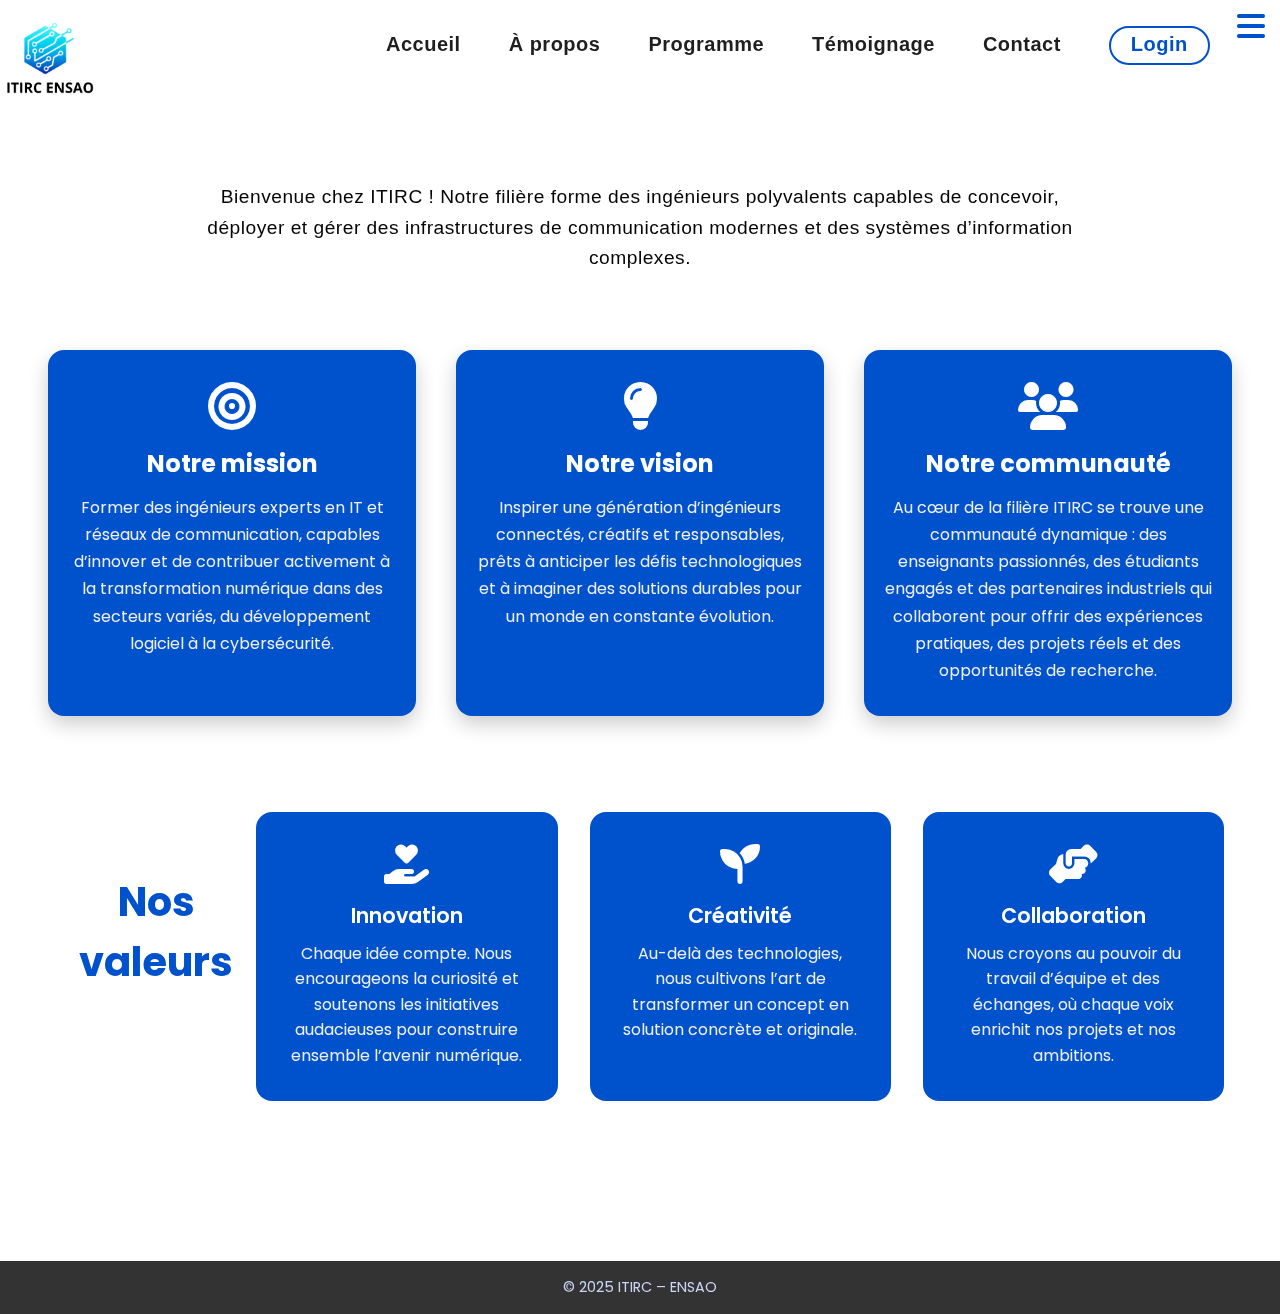
<file: frontend/apropos.html>
<!DOCTYPE html>
<html lang="fr">
<head>
  <meta charset="UTF-8" />
  <meta name="viewport" content="width=device-width, initial-scale=1.0" />
  <title>ITIRC</title>
  <link rel="stylesheet" href="style.css" />
  <link rel="stylesheet" href="https://cdnjs.cloudflare.com/ajax/libs/font-awesome/6.7.1/css/all.min.css" />
  <link rel="stylesheet" href="https://unpkg.com/aos@next/dist/aos.css" />
<body>
 
  <nav>
    <div class="nav-container">
      <div class="logo" data-aos="zoom-in" data-aos-duration="1000">
        <img src="Media/Logo-ITIRC.png" alt="Logo ITIRC" class="logo-img" />
      </div>
      <div class="links">
        <div class="link" data-aos="fade-up" data-aos-duration="1000" data-aos-delay="100"><a href="index.html">Accueil</a></div>
        <div class="link" data-aos="fade-up" data-aos-duration="1000" data-aos-delay="200"><a href="apropos.html">À propos</a></div>
        <div class="link" data-aos="fade-up" data-aos-duration="1000" data-aos-delay="300"><a href="programmes.html">Programme</a></div>
        <div class="link" data-aos="fade-up" data-aos-duration="1000" data-aos-delay="300"><a href="Témoignage.html">Témoignage</a></div>
        <div class="link " data-aos="fade-up" data-aos-duration="1000" data-aos-delay="300"><a href="contact.html">Contact</a></div>
        <div class="link contact-btn" data-aos="fade-up" data-aos-duration="1000" data-aos-delay="600"><a href="authentification.html">Login</a></div>
      </div>
      <i class="fa-solid fa-bars hamburg" onclick="hamburg()"></i>
    </div>
    <div class="dropdown">
      <div class="links">
        <a href="index.html">Accueil</a>
        <a href="apropos.html">À propos</a>
        <a href="programmes.html">Programme</a>
        <a href="Témoignage.html">Témoignage</a>
        <a href="authentification.html">Login</a>
        <a href="contact.html">Contact</a>
        <i class="fa-solid fa-xmark cancel" onclick="cancel()"></i>
      </div>
    </div>
  </nav>

  <!-- MAIN -->
  <main class="about-main">
    
    <section1 class="about-intro" data-aos="zoom-in-up" data-aos-duration="1000" data-aos-delay="100">
      <p>
      Bienvenue chez ITIRC ! Notre filière forme des ingénieurs polyvalents capables de concevoir, déployer et gérer des infrastructures de communication modernes et des systèmes d’information complexes. 
     </p>
    </section1>
    <section1 class="about-content">
      <div class="about-grid">
        <div class="about-card" data-aos="zoom-in-up" data-aos-duration="1000" data-aos-delay="100">
          <i class="fas fa-bullseye"></i>
          <h2>Notre mission</h2>
          <p>
            Former des ingénieurs experts en IT et réseaux de communication,
            capables d’innover et de contribuer activement à la transformation numérique
            dans des secteurs variés, du développement logiciel à la cybersécurité.
          </p>
        </div>
        <div class="about-card" data-aos="zoom-in-up" data-aos-duration="1000" data-aos-delay="100">
          <i class="fas fa-lightbulb"></i>
          <h2>Notre vision</h2>
          <p>
            Inspirer une génération d’ingénieurs connectés, créatifs et responsables,
            prêts à anticiper les défis technologiques et à imaginer des solutions durables
            pour un monde en constante évolution.
          </p>
        </div>
        <div class="about-card" data-aos="zoom-in-up" data-aos-duration="1000" data-aos-delay="100">
          <i class="fas fa-users"></i>
          <h2>Notre communauté</h2>
          <p>
            Au cœur de la filière ITIRC se trouve une communauté dynamique :
            des enseignants passionnés, des étudiants engagés et des partenaires
            industriels qui collaborent pour offrir des expériences pratiques,
            des projets réels et des opportunités de recherche.
          </p>
        </div>
      </div>
    </section1>

    <section1 class="about-values">
      <h2>Nos valeurs</h2>
      <div class="values-grid">
        <div class="value-card" data-aos="zoom-out-up" data-aos-duration="1000" data-aos-delay="100">
          <i class="fas fa-hand-holding-heart"></i>
          <h3>Innovation</h3>
          <p>
            Chaque idée compte. Nous encourageons la curiosité et soutenons
            les initiatives audacieuses pour construire ensemble l’avenir numérique.
          </p>
        </div>
        <div class="value-card" data-aos="zoom-out-up" data-aos-duration="1000" data-aos-delay="100">
          <i class="fas fa-seedling"></i>
          <h3>Créativité</h3>
          <p>
            Au-delà des technologies, nous cultivons l’art de transformer un concept
            en solution concrète et originale.
          </p>
        </div>
        <div class="value-card" data-aos="zoom-out-up" data-aos-duration="1000" data-aos-delay="100">
          <i class="fas fa-hands-helping"></i>
          <h3>Collaboration</h3>
          <p>
            Nous croyons au pouvoir du travail d’équipe et des échanges,
            où chaque voix enrichit nos projets et nos ambitions.
          </p>
        </div>
      </div>
    </section1>
  </main>
  <footer>
    <p>© 2025 ITIRC – ENSAO</p>
  </footer>

  <!-- SCRIPTS -->
  <script src="https://unpkg.com/aos@next/dist/aos.js"></script>
  <script>
    AOS.init({ offset: 0 });
  </script>
  <script>
    function hamburg() {
      document.querySelector(".dropdown").style.transform = "translateY(0px)";
    }
    function cancel() {
      document.querySelector(".dropdown").style.transform = "translateY(-500px)";
    }
  </script>
</body>
</html>
</file>
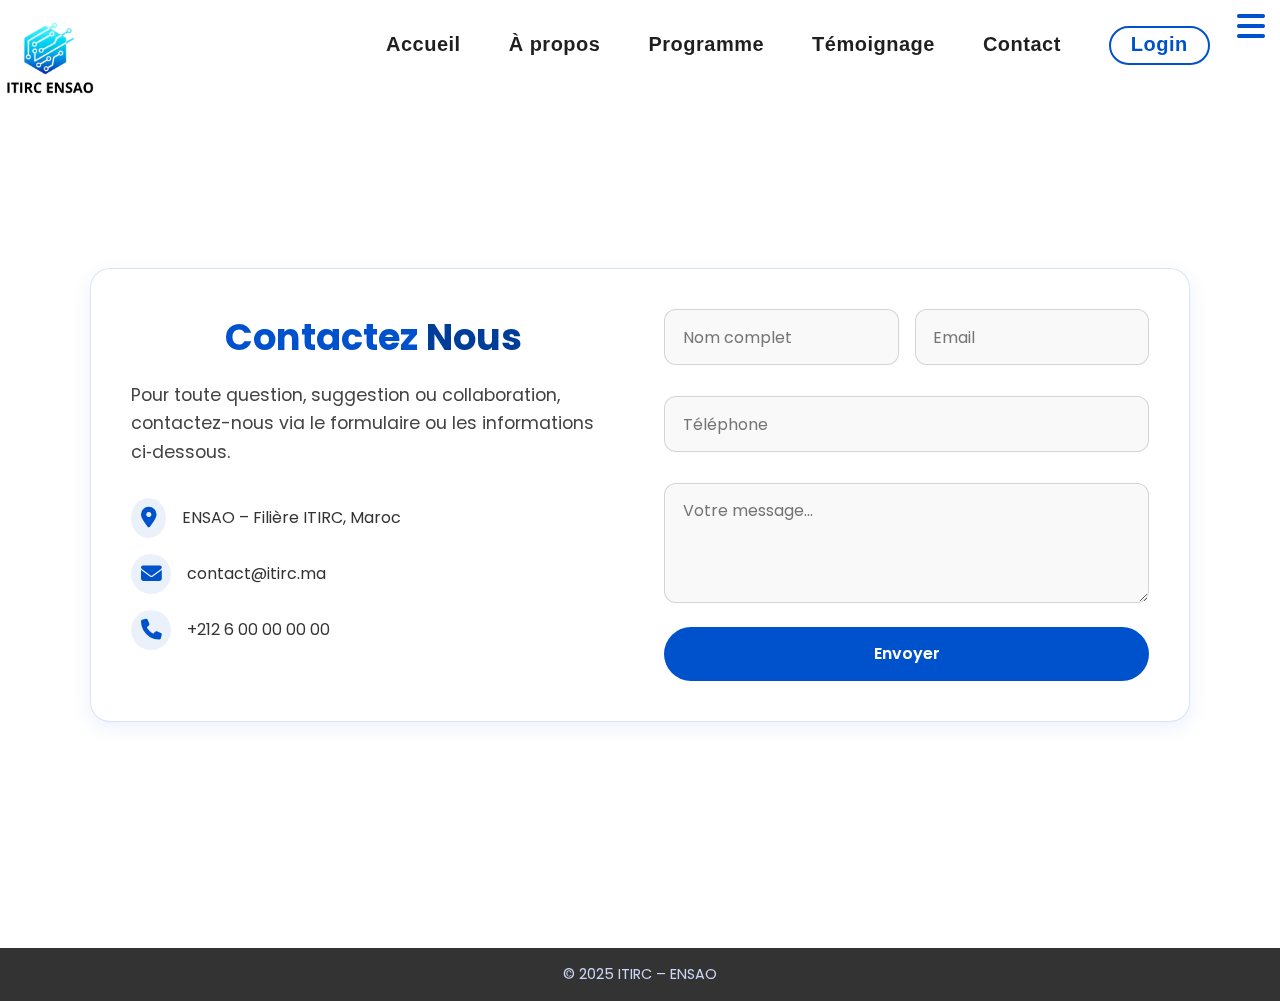
<file: frontend/contact.html>
<!DOCTYPE html>
<html lang="fr">
<head>
  <meta charset="UTF-8" />
  <meta name="viewport" content="width=device-width, initial-scale=1.0" />
  <title>ITIRC</title>
  <link rel="stylesheet" href="style.css" />
  <link rel="stylesheet" href="https://cdnjs.cloudflare.com/ajax/libs/font-awesome/6.7.1/css/all.min.css" />
  <link rel="stylesheet" href="https://unpkg.com/aos@next/dist/aos.css" />
  
</head>
<body>
  <nav>
    <div class="nav-container">
      <div class="logo" data-aos="zoom-in" data-aos-duration="1000">
        <img src="Media/Logo-ITIRC.png" alt="Logo ITIRC" class="logo-img" />
      </div>
      <div class="links">
        <div class="link" data-aos="fade-up" data-aos-duration="1000" data-aos-delay="100"><a href="index.html">Accueil</a></div>
        <div class="link" data-aos="fade-up" data-aos-duration="1000" data-aos-delay="200"><a href="apropos.html">À propos</a></div>
        <div class="link" data-aos="fade-up" data-aos-duration="1000" data-aos-delay="300"><a href="programmes.html">Programme</a></div>
        <div class="link" data-aos="fade-up" data-aos-duration="1000" data-aos-delay="300"><a href="Témoignage.html">Témoignage</a></div>
        <div class="link " data-aos="fade-up" data-aos-duration="1000" data-aos-delay="300"><a href="contact.html">Contact</a></div>
        <div class="link contact-btn" data-aos="fade-up" data-aos-duration="1000" data-aos-delay="600"><a href="authentification.html">Login</a></div>
      </div>
      <i class="fa-solid fa-bars hamburg" onclick="hamburg()"></i>
    </div>
    <div class="dropdown">
      <div class="links">
        <a href="index.html">Accueil</a>
        <a href="apropos.html">À propos</a>
        <a href="programmes.html">Programme</a>
        <a href="Témoignage.html">Témoignage</a>
        <a href="authentification.html">Login</a>
        <a href="contact.html">Contact</a>
        <i class="fa-solid fa-xmark cancel" onclick="cancel()"></i>
      </div>
    </div>
  </nav>
  <section class="contact-section">
    <div class="contact-container" data-aos="fade-up" data-aos-duration="1000" data-aos-delay="900">
  
      <!-- Colonne gauche : informations -->
      <div class="contact-info-block">
        <h2>Contactez<span> Nous</span></h2>
        <p class="description">
          Pour toute question, suggestion ou collaboration, contactez-nous via le formulaire ou les informations ci‑dessous.
        </p>
        <div class="info-items">
          <div class="info-item">
            <i class="fa-solid fa-location-dot"></i>
            <span>ENSAO – Filière ITIRC, Maroc</span>
          </div>
          <div class="info-item">
            <i class="fa-solid fa-envelope"></i>
            <span>contact@itirc.ma</span>
          </div>
          <div class="info-item">
            <i class="fa-solid fa-phone"></i>
            <span>+212 6 00 00 00 00</span>
          </div>
        </div>
      </div>
  
      <!-- Colonne droite : formulaire -->
      <div class="contact-form-block">
        <form id="contact-form">
          <div class="form-row">
            <input type="text" name="name" placeholder="Nom complet" required />
            <input type="email" name="email" placeholder="Email" required />
          </div>
          <input type="tel" name="phone" placeholder="Téléphone" />
          <textarea name="message" placeholder="Votre message..." required></textarea>
  
          <!-- Hidden options -->
          <input type="hidden" name="_captcha" value="false" />
          <input type="hidden" name="_next" value="" />
  
          <button type="submit">Envoyer</button>
        </form>
      </div>
  
    </div>
  </section>
  
  <footer>
    <p>© 2025 ITIRC – ENSAO</p>
  </footer>
  
<script src="https://unpkg.com/aos@next/dist/aos.js"></script>
<script>
AOS.init({ offset: 0 });
</script>
<script>
function hamburg() {
const navbar = document.querySelector(".dropdown");
navbar.style.transform = "translateY(0px)";
}

function cancel() {
const navbar = document.querySelector(".dropdown");
navbar.style.transform = "translateY(-500px)";
}
</script>
<script>
  document.getElementById("contact-form").addEventListener("submit", async function(e) {
    e.preventDefault();

    const formData = {
      name: this.name.value,
      email: this.email.value,
      phone: this.phone.value,
      message: this.message.value
    };

    try {
      const response = await fetch("http://localhost:5000/send", {
        method: "POST",
        headers: { "Content-Type": "application/json" },
        body: JSON.stringify(formData)
      });

      const result = await response.json();
      if (result.success) {
        alert("✅ Message envoyé avec succès !");
        this.reset();
      } else {
        alert("❌ Erreur lors de l’envoi.");
      }
    } catch (err) {
      alert("⚠️ Erreur serveur : " + err.message);
    }
  });
</script>

</body>
</html>
</file>
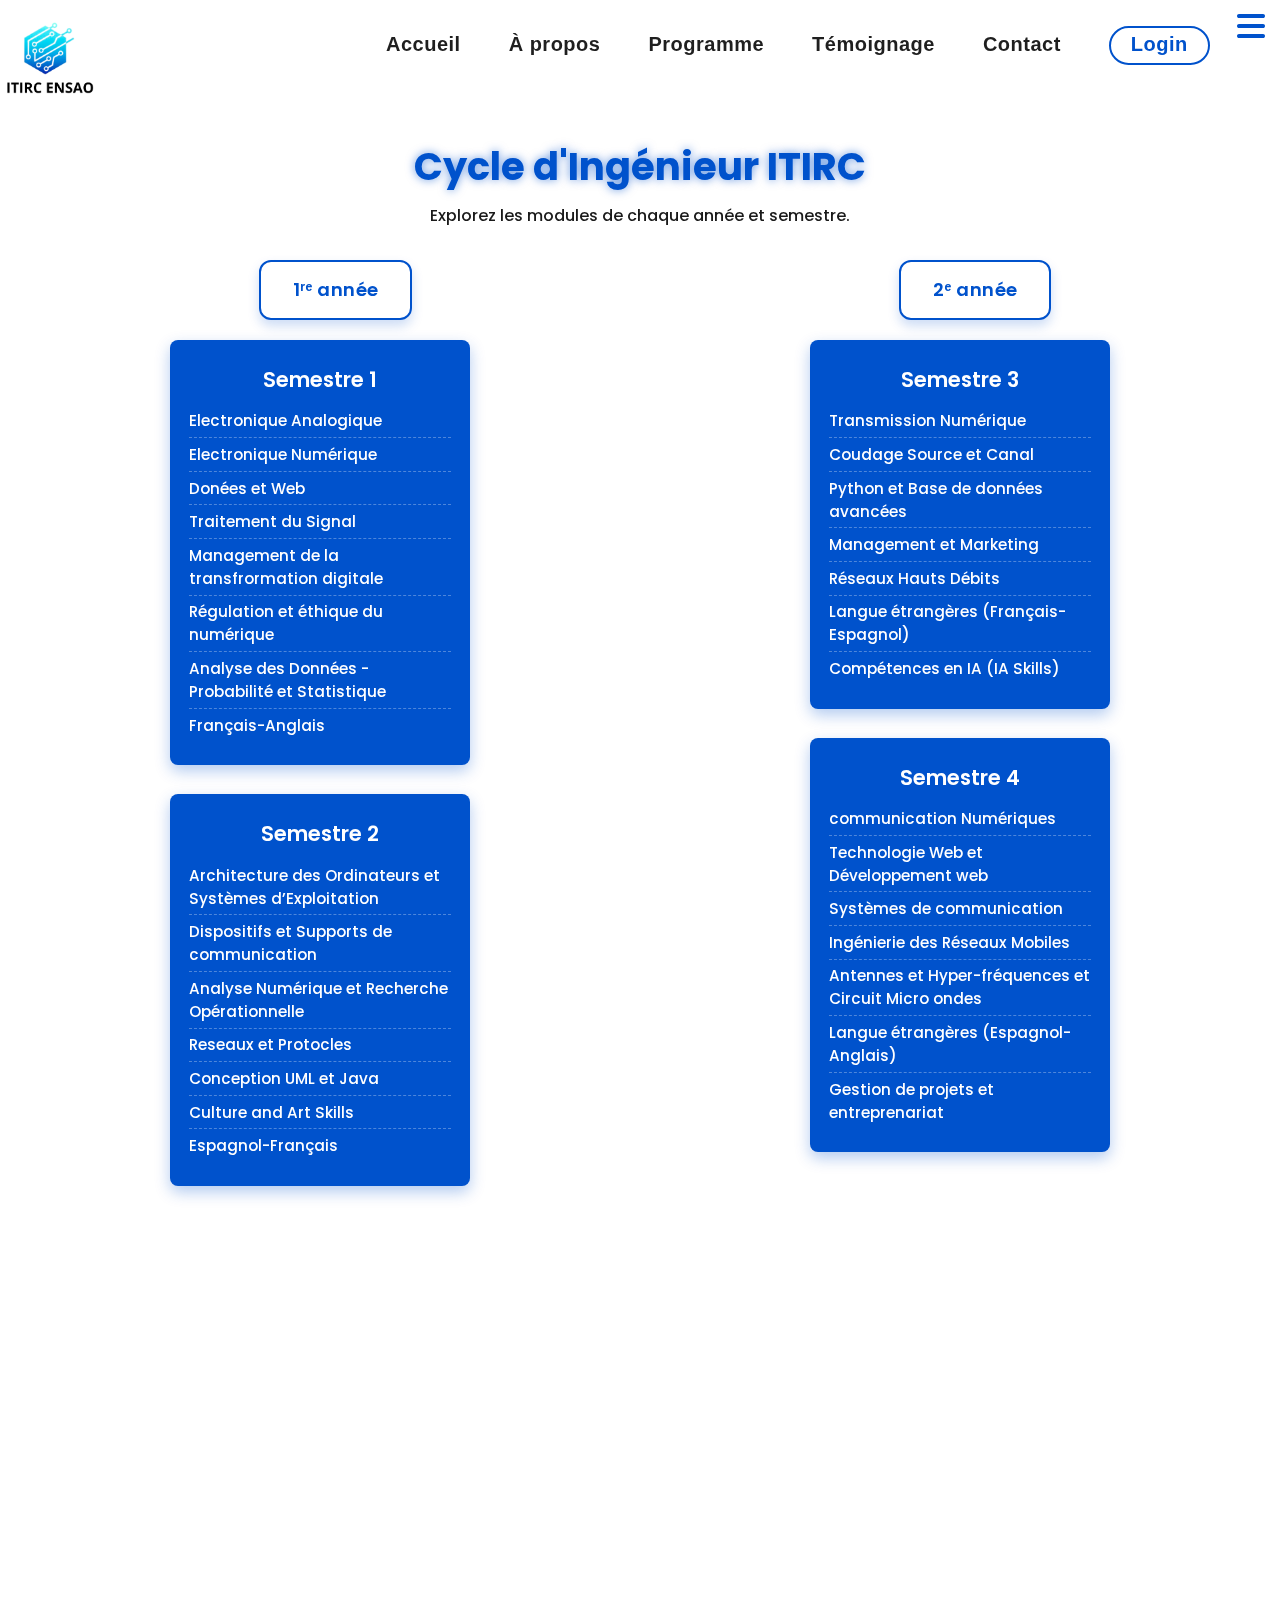
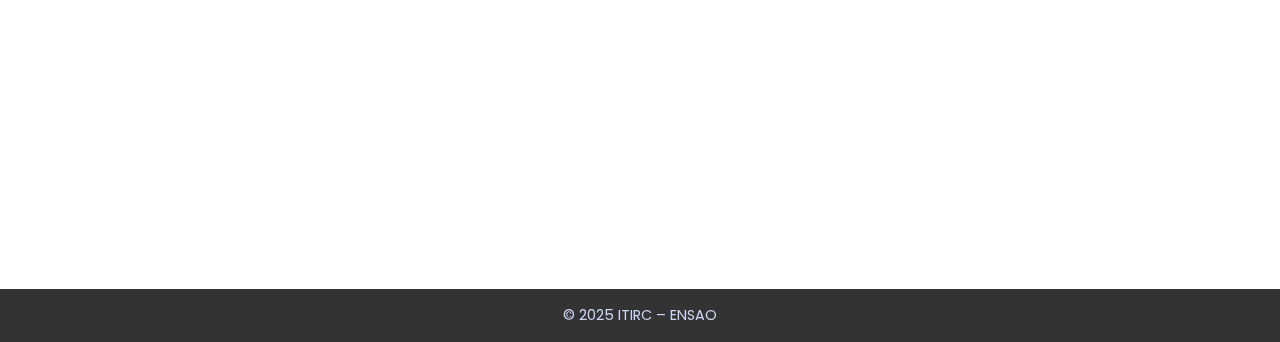
<file: frontend/programmes.html>
<!DOCTYPE html>
<html lang="fr">
<head>
  <meta charset="UTF-8" />
  <meta name="viewport" content="width=device-width, initial-scale=1.0" />
  <title>ITIRC</title>
  <link rel="stylesheet" href="style.css" />
  <link rel="stylesheet" href="https://cdnjs.cloudflare.com/ajax/libs/font-awesome/6.7.1/css/all.min.css" />
  <link rel="stylesheet" href="https://unpkg.com/aos@next/dist/aos.css" />
</head>
<body>
  <nav>
    <div class="nav-container">
      <div class="logo" data-aos="zoom-in" data-aos-duration="1000">
        <img src="Media/Logo-ITIRC.png" alt="Logo ITIRC" class="logo-img" />
      </div>
      <div class="links">
        <div class="link" data-aos="fade-up" data-aos-duration="1000" data-aos-delay="100"><a href="index.html">Accueil</a></div>
        <div class="link" data-aos="fade-up" data-aos-duration="1000" data-aos-delay="200"><a href="apropos.html">À propos</a></div>
        <div class="link" data-aos="fade-up" data-aos-duration="1000" data-aos-delay="300"><a href="programmes.html">Programme</a></div>
        <div class="link" data-aos="fade-up" data-aos-duration="1000" data-aos-delay="300"><a href="Témoignage.html">Témoignage</a></div>
        <div class="link " data-aos="fade-up" data-aos-duration="1000" data-aos-delay="300"><a href="contact.html">Contact</a></div>
        <div class="link contact-btn" data-aos="fade-up" data-aos-duration="1000" data-aos-delay="600"><a href="authentification.html">Login</a></div>
      </div>
      <i class="fa-solid fa-bars hamburg" onclick="hamburg()"></i>
    </div>
    <div class="dropdown">
      <div class="links">
        <a href="index.html">Accueil</a>
        <a href="apropos.html">À propos</a>
        <a href="programmes.html">Programme</a>
        <a href="Témoignage.html">Témoignage</a>
        <a href="authentification.html">Login</a>
        <a href="contact.html">Contact</a>
        <i class="fa-solid fa-xmark cancel" onclick="cancel()"></i>
      </div>
    </div>
  </nav>

<main>
  <h1>Cycle d'Ingénieur ITIRC</h1>
  <p class="intro">
    Explorez les modules de chaque année et semestre.
  </p>

  <div class="year-container">
    <!-- Ligne du bas : 1ʳᵉ et 2ᵉ année côte à côte -->
    <div class="year-row bottom" >
      <div class="year-block">
        <div class="year-badge badge1" data-aos="fade-zoom-in">1ʳᵉ année</div>
        <div class="double-card">
          <div class="card" data-aos="zoom-out-up">
            <h2>Semestre 1</h2>
            <ul>
              <li>Electronique Analogique</li>
              <li>Electronique Numérique </li>
              <li>Donées et Web</li>
              <li>Traitement du Signal</li>
              <li>Management de la transfrormation digitale</li>
              <li>Régulation et éthique du numérique</li>
              <li>Analyse des Données -Probabilité et Statistique</li>
              <li>Français-Anglais</li>
            </ul>
          </div>
          <div class="card" data-aos="zoom-out-up">
            <h2>Semestre 2</h2>
            <ul>
              <li>Architecture des Ordinateurs et
              Systèmes d’Exploitation
              </li>
              <li>Dispositifs et Supports
                de communication
                </li>
              <li>Analyse Numérique et Recherche
                Opérationnelle </li>
              <li>Reseaux et Protocles</li>
              <li>Conception UML et Java</li>
              <li>Culture and Art Skills </li>
              <li>Espagnol-Français</li>
            </ul>
          </div>
        </div>
      </div>

      <div class="year-block">
        <div class="year-badge badge2" data-aos="zoom-out-up">2ᵉ année</div>
        <div class="double-card">
          <div class="card" data-aos="zoom-out-up">
            <h2>Semestre 3</h2>
            <ul>
              <li>Transmission Numérique</li>
              <li>Coudage Source et Canal</li>
              <li>Python et Base de données avancées</li>
              <li>Management et Marketing</li>
              <li>Réseaux Hauts Débits</li>
              <li>Langue étrangères
                (Français-Espagnol)
              </li>
              <li>Compétences en IA 
                (IA Skills)
              </li>
            </ul>
          </div>
          <div class="card" data-aos="zoom-out-up">
            <h2>Semestre 4</h2>
            <ul>
              <li>communication Numériques</li>
              <li>Technologie Web et Développement web</li>
              <li>Systèmes de communication</li>
              <li>Ingénierie des Réseaux Mobiles</li>
              <li>Antennes et Hyper-fréquences et Circuit
                Micro ondes
              </li>
              <li>Langue étrangères
                (Espagnol-Anglais)
              </li>
              <li>Gestion de projets et entreprenariat</li>
              
            </ul>
          </div>
        </div>
      </div>
    </div>
     <div class="year-row top">
      <div class="year-block">
        <div class="year-badge badge3" data-aos="zoom-out-up">3ᵉ année</div>
        <div class="double-card" data-aos="zoom-out-up">
          <div class="card">
            <h2>Semestre 5</h2>
            <ul>
              <li>Internet des Objets</li>
              <li>Crypto et Sécurité Informatique</li>
              <li>Cloud Computing et Virtualisation</li>
              <li>Systèmes Décisionnels et Big DATA</li>
              <li>Projets Tutorat et Pratique</li>
              <li>Langue étrangères (Espagnol-Anglais)</li>
              <li>EMPLOYMENT SKILLS (Compétences professionnelles)</li>
            </ul>
          </div>
          <div class="card" data-aos="fade-zoom-in">
            <h2>Semestre 6</h2>
            <ul>
              <li> Projet de Fin d'Etude</li>
            </ul>
          </div>
        </div>
      </div>
    </div>
  </div>
</main>

  <footer>
    <p>© 2025 ITIRC – ENSAO</p>
  </footer>
  <script src="https://unpkg.com/aos@next/dist/aos.js"></script>
  <script>
    AOS.init({ offset: 0 });
  </script>
  <script>
    function hamburg() {
      const navbar = document.querySelector(".dropdown");
      navbar.style.transform = "translateY(0px)";
    }

    function cancel() {
      const navbar = document.querySelector(".dropdown");
      navbar.style.transform = "translateY(-500px)";
    }
  </script>
</body>
</html>
</file>
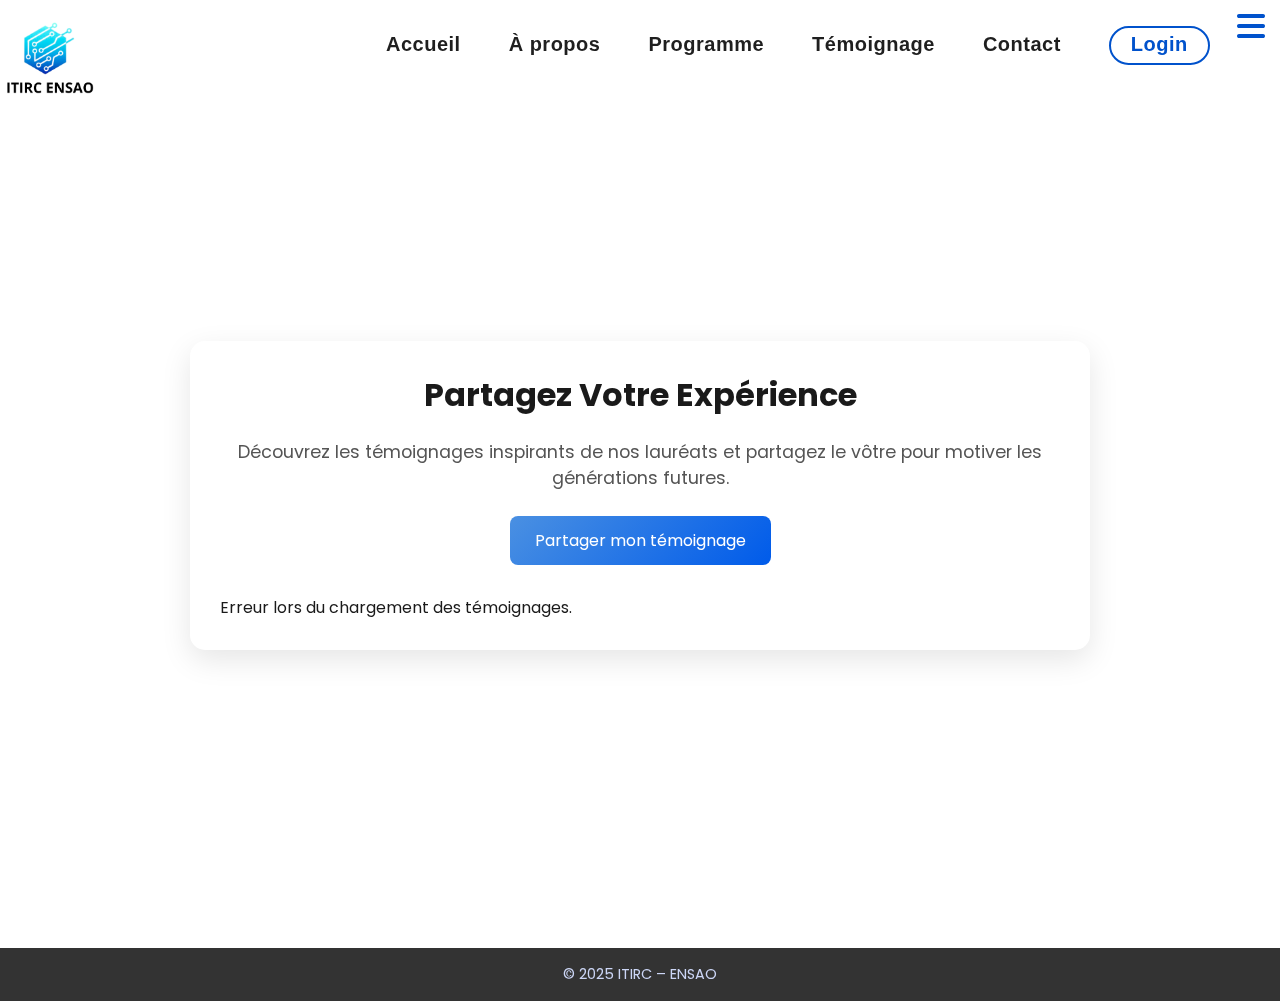
<file: frontend/Témoignage.html>
<!DOCTYPE html>
<html lang="fr">
<head>
  <meta charset="UTF-8">
  <meta name="viewport" content="width=device-width, initial-scale=1.0">
  <title>Témoignages des Lauréats</title>
  <link rel="stylesheet" href="style.css" />
  <link rel="stylesheet" href="https://cdnjs.cloudflare.com/ajax/libs/font-awesome/6.7.1/css/all.min.css" />
  <link rel="stylesheet" href="https://unpkg.com/aos@next/dist/aos.css" />
</head>
<body>
  <!-- Navbar -->
  <nav>
    <div class="nav-container">
      <div class="logo" data-aos="zoom-in" data-aos-duration="1000">
        <img src="Media/Logo-ITIRC.png" alt="Logo ITIRC" class="logo-img" />
      </div>
      <div class="links">
        <div class="link" data-aos="fade-up" data-aos-duration="1000" data-aos-delay="100"><a href="index.html">Accueil</a></div>
        <div class="link" data-aos="fade-up" data-aos-duration="1000" data-aos-delay="200"><a href="apropos.html">À propos</a></div>
        <div class="link" data-aos="fade-up" data-aos-duration="1000" data-aos-delay="300"><a href="programmes.html">Programme</a></div>
        <div class="link" data-aos="fade-up" data-aos-duration="1000" data-aos-delay="400"><a href="Témoignage.html">Témoignage</a></div>
        <div class="link" data-aos="fade-up" data-aos-duration="1000" data-aos-delay="500"><a href="contact.html">Contact</a></div>
        <div class="link contact-btn" data-aos="fade-up" data-aos-duration="1000" data-aos-delay="600"><a href="authentification.html">Login</a></div>
      </div>
      <i class="fa-solid fa-bars hamburg" onclick="hamburg()"></i>
    </div>
    <div class="dropdown">
      <div class="links">
        <a href="index.html">Accueil</a>
        <a href="apropos.html">À propos</a>
        <a href="programmes.html">Programme</a>
        <a href="Témoignage.html">Témoignage</a>
        <a href="authentification.html">Login</a>
        <a href="contact.html">Contact</a>
        <i class="fa-solid fa-xmark cancel" onclick="cancel()"></i>
      </div>
    </div>
  </nav>

  <!-- Section Témoignages -->
  <section class="testimonials-section">
    <div class="container1">
      <h1>Partagez Votre Expérience</h1>
      <p class="intro-text">Découvrez les témoignages inspirants de nos lauréats et partagez le vôtre pour motiver les générations futures.</p>
      <button class="btn-toggle-form">Partager mon témoignage</button>

      <form class="testimonial-form hidden" id="testimonialForm">
        <h2>Soumettre un témoignage</h2>
        <input type="text" id="nom" placeholder="Nom" required>
        <input type="text" id="prenom" placeholder="Prénom" required>
        <input type="text" id="promotion" placeholder="Promotion" required>
        <input type="text" id="poste" placeholder="Poste actuel" required>
        <input type="text" id="entreprise" placeholder="Entreprise" required>
        <textarea id="parcours" placeholder="Parcours" required></textarea>
        <textarea id="conseils" placeholder="Vos conseils" required></textarea>
        <button type="submit" class="btn-submit">Soumettre</button>
      </form>

      <div class="testimonials-list" id="testimonialsList">
        <!-- Témoignages dynamiques affichés ici -->
      </div>
    </div>
  </section>

  <!-- Footer -->
  <footer>
    <p>© 2025 ITIRC – ENSAO</p>
  </footer>

  <script src="https://unpkg.com/aos@next/dist/aos.js"></script>
  <script>
    AOS.init({ offset: 0 });

    function hamburg() {
      document.querySelector(".dropdown").style.transform = "translateY(0)";
    }
    function cancel() {
      document.querySelector(".dropdown").style.transform = "translateY(-500px)";
    }

    // Toggle formulaire
    const btnToggle = document.querySelector(".btn-toggle-form");
    const form = document.getElementById("testimonialForm");
    btnToggle.addEventListener("click", () => {
      form.classList.toggle("hidden");
      form.scrollIntoView({ behavior: "smooth" });
    });
  </script>
 
  <script>

form.addEventListener('submit', async (e) => {
  e.preventDefault();
  const data = {
    nom: document.getElementById('nom').value,
    prenom: document.getElementById('prenom').value,
    promotion: document.getElementById('promotion').value,
    poste: document.getElementById('poste').value,
    entreprise: document.getElementById('entreprise').value,
    parcours: document.getElementById('parcours').value,
    conseils: document.getElementById('conseils').value
  };

  try {
    const res = await fetch('http://localhost:3000/api/temoignages', {
      method: 'POST',
      headers: { 'Content-Type': 'application/json' },
      body: JSON.stringify(data)
    });
    const result = await res.json();
    console.log(result);
    if (result.success) {
      alert('Témoignage ajouté avec succès !');
      form.reset();
    } else {
      alert('Erreur : ' + result.message);
    }
  } catch (err) {
    console.error('Erreur fetch :', err);
    alert('Erreur serveur');
  }
});
async function loadTestimonials() {
  const testimonialsList = document.getElementById('testimonialsList');
  testimonialsList.innerHTML = ''; // Vide la liste avant d'ajouter

  try {
    const response = await fetch('http://localhost:5000/api/temoignages');
    const result = await response.json();

    if (!result.success) {
      testimonialsList.innerHTML = '<p>Impossible de charger les témoignages.</p>';
      return;
    }

    if (result.temoignages.length === 0) {
      testimonialsList.innerHTML = '<p>Aucun témoignage pour le moment.</p>';
      return;
    }

    // Boucle sur chaque témoignage et crée un bloc HTML
   result.temoignages.forEach(t => {
  const div = document.createElement('div');
  div.classList.add('testimonial-item');

  // Conversion de la date
  let date;
  if (t.date && t.date._seconds) {
    // Firestore Timestamp (vérifie _seconds)
    date = new Date(t.date._seconds * 1000);
  } else if (t.date && t.date.seconds) {
    // Firestore Timestamp (version standard)
    date = new Date(t.date.seconds * 1000);
  } else {
    // String ou Date normale
    date = new Date(t.date);
  }

  const dateString = isNaN(date.getTime()) ? 'Date inconnue' : date.toLocaleDateString();

  div.innerHTML = `
    <h3>${t.nom} ${t.prenom}</h3>
    <span>Promotion ${t.promotion || ''}</span>
    <p><strong>Poste :</strong> ${t.poste || ''} - <strong>Entreprise :</strong> ${t.entreprise || ''}</p>
    <p><strong>Parcours :</strong> ${t.parcours || ''}</p>
    <p><strong>Conseils :</strong> ${t.conseils || ''}</p>
    <small>Posté le : ${dateString}</small>
  `;
  testimonialsList.appendChild(div);
});


  } catch (error) {
    console.error('Erreur chargement témoignages :', error);
    testimonialsList.innerHTML = '<p>Erreur lors du chargement des témoignages.</p>';
  }
}

// Charger les témoignages au démarrage
loadTestimonials();


</script>
</body>
</html>
</file>
<file: frontend/style.css>
@import url('https://fonts.googleapis.com/css2?family=Poppins:wght@300;400;500;600;700&display=swap');
:root {
  --primary-color: #0052cc;   /* bleu professionnel */
  --primary-hover: #003d99;   /* bleu foncé hover */
  --accent-color: #00caa0;    /* vert accent */
  --text-dark: #1a1a1a;       /* texte principal */
  --text-light: #4f4f4f;      /* texte secondaire */
  --background: #ffffff;      /* fond blanc */
  --card-border: rgba(0, 82, 204, 0.3);
  --shadow-color: rgba(0,82,204,0.15);
}
* {
  padding: 0;
  margin: 0;
  font-family: 'Poppins', sans-serif;
  box-sizing: border-box;
}

html, body {
  height: 100%;
  width: 100%;
  background-color: var(--background);
  color: var(--text-dark);
}
/* ========= NAVIGATION ========= */
nav {
  padding-left: 0;
  margin-left: 0;
  width: 100%;
  height: 10vh;
  position: sticky;
  top: 0;
  backdrop-filter: blur(4px);
  z-index: 1000;
  background-color: var(--background);
}

.nav-container {
  width: 100%;
  height: 100%;
  display: flex;
  justify-content: flex-start;
  align-items: center;
  gap: 30px;
  position: relative; /* ajoute relative si pas présent */
  
}

.logo-img { 
  width: 100px;
  height: auto; 
  margin-right: 13rem; /* espace entre logo et menu */
  display: flex;
  align-items: center;
}

.hamburg, .cancel {
  cursor: pointer;
  position: absolute;
  right: 15px;
  top: 10px;
  color: var(--primary-color);
  font-size: 2rem;
  display: none;
}

.nav-container .links {
  display: flex;
  gap: 3rem;
  align-items: center;
  margin-left: 3rem;
  
}

.nav-container .links a {
  font-size: 1.25rem;             /* légèrement plus grand */
  color: #1f1f1f;                 /* gris très foncé moderne */
  text-decoration: none;
  font-weight: 600;                /* semi-bold pour lisibilité */
  position: relative;
  transition: all 0.3s ease;      /* transitions douces */
  letter-spacing: 0.5px;          /* espacement entre lettres */
  font-family: 'Roboto', sans-serif;
}

.nav-container .links a:hover {
  color: #0052cc;                 /* accent bleu moderne au survol */
  text-shadow: 0 0 5px rgba(79, 70, 229, 0.5); /* léger halo au survol */
}
.nav-container .links a::before {
  position: absolute;
  content: "";
  bottom: -3px;
  left: 0;
  width: 0%;
  height: 3px;
  background-color: var(--primary-color);
  transition: 0.3s;
}

.nav-container .links a:hover::before { width: 100%; }
.nav-container .links a:hover { color: var(--primary-color); }

.nav-container .contact-btn {
  background-color: transparent;
  padding: 5px 20px;
  border-radius: 20px;
  border: 2px solid var(--primary-color);
  transition: 0.3s;
}

.nav-container .contact-btn a {
  color: var(--primary-color);
}

.nav-container .contact-btn:hover,
.nav-container .contact-btn:hover a {
  background-color: var(--primary-color);
  color: var(--background);
  font-weight: 600;
}
/* MENU MOBILE */
.dropdown {
  position: absolute;
  top: 0;
  transform: translateY(-500px);
  width: 100%;
  backdrop-filter: brightness(95%) blur(3px);
  background: rgba(255,255,255,0.95);
  transition: 0.3s;
  z-index: 1000;
}

.dropdown .links {
  display: flex;
  flex-direction: column;
  margin-top: 50px;
}

.dropdown .links a {
  color: var(--text-dark);
  font-size: 1.3rem;
  padding: 15px 0;
  text-align: center;
}

.dropdown .links a:hover {
  background-color: var(--primary-color);
  color: var(--background);
}
/* ========= SECTION HERO ========= */
section {
  width: 100%;
  min-height: 90vh;
  display: flex;
  justify-content: center;
  align-items: center;
  background-color: var(--background);
  padding: 2rem;
}

.main-container {
  max-width: 1200px;
  width: 100%;
  display: flex;
  justify-content: space-between;
  align-items: center;
  gap: 2rem;
}

.main-container .content {
  flex: 1;
  text-align: left;
  color: var(--text-dark);
}

.hero-image img {
  max-width: 1000px;
  border-radius: 20px;
  transition: transform 0.5s ease; /* animation fluide */
}

.hero-image img:hover {
  transform: scale(1.1); /* zoom léger */
}


.main-container .hero-image img {
  width: 100%;
  max-width: 600px;
  border-radius: 10px;
  object-fit: contain;
}


/* TYPEWRITER */
.typewriter span::after {
  color: #0052cc; 
  text-shadow: 0 0 10px #0052cc;
   border-left: 3px solid #0052cc; }

/* SOCIAL LINKS */
.social-links i {
  border: 0.2rem solid var(--primary-color);
  color: var(--primary-color);
}

.social-links i:hover {
  color: var(--background);
  background-color: var(--primary-color);
  box-shadow: 0 0 15px var(--primary-color);
}

/* BOUTON Voir détails */
.apropos_btn {
  display: inline-block;
  margin-top: 2rem;
}
.apropos_btn a {
  display: inline-block;
  padding: 0.8rem 1.8rem;
  background: #0052cc; /* bleu royal */
  color: #ffffff;       /* texte blanc */
  font-size: 1rem;
  font-weight: 600;
  text-decoration: none;
  border-radius: 10px;
  box-shadow: 0 4px 8px rgba(0, 0, 0, 0.2); /* ombre douce neutre */
  transition: all 0.3s ease;
}

.apropos_btn a:hover {
  background: #003d99; /* bleu royal foncé au survol */
  color: #ffffff;
  box-shadow: 0 6px 12px rgba(0, 0, 0, 0.3); /* ombre plus marquée */
  transform: translateY(-2px);
}

.apropos_btn {
  margin-right: 70px; /* espace à droite entre les boutons */
}

.apropos_btn:last-child {
  margin-right: 0; /* pas de marge pour le dernier bouton */
}

.content h1 {
  font-size: clamp(1.5rem, 3vw + 1rem, 3rem);
  margin-bottom: 1.2rem;
  line-height: 1.3;
}
.content h1 span {
  color: #0052cc;
  text-shadow: 0 0 10px #0052cc;
}
.content .typewriter {
  font-weight: 600;
  font-size: clamp(1rem, 2vw + 1rem, 1.8rem);
  margin-bottom: 2rem;
}
.content .typewriter span { color: #0052cc; position: relative; }
.typewriter span::before {
  content: " l’ingénierie au cœur de l’innovation.l’ingénierie au cœur de l’innovation.";
  animation: words 12s infinite;
}
.typewriter span::after {
  content: "";
  position: absolute;
  width: calc(100% + 3px);
  height: 50%;
  border-left: 3px solid #0052cc;
  animation: cursor 0.6s linear infinite;
}
@keyframes cursor {
  to { border-left: 3px solid transparent; }
}
@keyframes words {
  0%,33% { content: "l’ingénierie au cœur de l’innovation"; }
  34%,66% { content: "Nouveaux talents de l’ITIRC"; }
  67%,100% { content: "Futurs ingénieurs ITIRC"; }
}

.social-links { margin-top: 1.5rem; }
.social-links i {
  display: inline-flex;
  justify-content: center;
  align-items: center;
  width: 3rem;
  height: 3rem;
  border: 0.2rem solid #0052cc;
  border-radius: 50%;
  color: #0052cc;
  margin: 0 10px;
  font-size: 1.5rem;
  transition: 0.3s;
}
.social-links i:hover {
  scale: 1.3;
  color: #001f3f;
  background-color: #0052cc;
  box-shadow: 0 0 15px #0052cc;
}

/* MAIN */
main {
  padding: 3rem 1rem;
  text-align: center;
   background-color: #ffffff;
}
main h1 {
  font-size: 2.4rem;
  margin-bottom: 0.5rem;
  color: #0052cc; /* bleu vif professionnel */
  text-shadow: 0 0 10px rgba(0,82,204,0.6); /* léger glow moderne */
  background-color: #ffffff;
}

.intro {
  margin-bottom: 2rem;
  color: #1a1a1a; /* texte plus sombre pour lisibilité */
  background-color: #ffffff;
  font-weight: 500;
}

/* YEAR BLOCK */
.year-container {
  display: flex;
  flex-direction: column;
  align-items: center;
  gap: 3rem;
}

/* Ligne du haut (3ᵉ année) */
.year-row.top {
  display: flex;
  justify-content: center;
}

/* Ligne du bas (1ʳᵉ et 2ᵉ année) */
.year-row.bottom {
  display: flex;
  justify-content: center;
  gap: 2rem;
}

/* Ajuster le positionnement des badges pour chaque ligne */
.year-row .year-block {
  position: relative;
  padding-top: 3rem; /* espace pour le badge */
}

/* BADGES PROFESSIONNELS BLANC & BLEU */
.year-badge {
  position: absolute;
  top: 0;
  left: 40%;
  transform: translate(-50%, -50%);
  background-color: #ffffff; /* fond blanc épuré */
  color: #0052cc; /* texte bleu vif */
  font-weight: 600;
  padding: 0.9rem 2rem; /* largeur suffisante pour le texte */
  border-radius: 12px; /* coins arrondis réguliers */
  font-size: 1.15rem;
  min-width: 140px;
  text-align: center;
  letter-spacing: 0.4px;
  border: 2px solid #0052cc; /* contour bleu pour plus de présence */
  box-shadow: 0 6px 12px rgba(0,82,204,0.2); /* ombre légère bleue */
  transition: transform 0.3s, box-shadow 0.3s, background-color 0.3s;
  z-index: 10;
}

/* Hover */
.year-badge:hover {
  transform: translate(-50%, -50%) scale(1.05);
  box-shadow: 0 8px 18px rgba(0,82,204,0.4);
  background-color: #e6f0ff; /* fond bleu très clair au hover */
  color: #003d99; /* texte bleu foncé au hover */
}


/* DOUBLE CARD RECTANGLE BLEU */
.double-card {
  display: flex;
  flex-wrap: wrap;
  gap: 1.8rem; /* espace entre cartes */
  justify-content: center;
  padding: 2rem 0;
}

.card {
  background: #0052cc; /* bleu vif uni */
  border-radius: 8px; /* coins légèrement arrondis pour style moderne */
  padding: 1.5rem 1.2rem;
  width: 300px; /* largeur rectangle */
  min-height: 180px; /* hauteur rectangle */
  text-align: left;
  color: #ffffff;
  font-weight: 500;
  box-shadow: 0 6px 15px rgba(0,82,204,0.3); /* léger glow */
  transition: transform 0.3s, box-shadow 0.3s;
}

.card:hover {
  transform: translateY(-6px) scale(1.03);
  box-shadow: 0 0 25px rgba(0,82,204,0.6); /* glow plus visible au hover */
}

.card h2 {
  font-size: 1.3rem;
  margin-bottom: 0.6rem;
  text-align: center;
  font-weight: 600;
  color: #ffffff;
}

.card ul {
  list-style: none;
  padding-left: 0;
  margin: 0;
}

.card ul li {
  padding: 0.3rem 0;
  border-bottom: 1px dashed rgba(255,255,255,0.3); /* ligne subtile */
  font-size: 0.95rem;
  color: #ffffff;
}

.card ul li:last-child {
  border-bottom: none;
}

/* FOOTER */
footer {
  background: white;
  text-align: center;
  padding: 1rem;
  margin-top: 3rem;
  font-size: 0.9rem;
  
}

/* RESPONSIVE */
@media (max-width:768px){
  main h1 { font-size: 2rem; }
  .card { width: 90%; }
  .year-badge { font-size: 0.9rem; }
}


section1 {
  width: 100%;
  min-height: 20vh;
  display: flex;
  justify-content: center;
  align-items: center;
  background-color: var(--background);
  padding: 2rem;
}
/* SECTION A PROPOS : HERO */
.about-intro p {
  max-width: 900px;
  font-size: 1.2rem;
  color: #050505; /* texte sombre sur fond blanc */
  line-height: 1.6;
  margin: 0 auto; 
  letter-spacing: 0.5px;          /* espacement entre lettres */
  font-family: 'Roboto', sans-serif;
  font-weight: 500; /* semi-bold, plus lisible */
}


/* GRID A PROPOS */
.about-grid {
  display: grid;
  grid-template-columns: repeat(auto-fit, minmax(280px, 1fr));
  gap: 2.5rem;
  max-width: 1200px;
  margin: 0 auto;
}

.about-card {
  background-color: #0052cc; /* couleur unique bleu royal */
  border-radius: 1rem;
  padding: 2rem 1.2rem;
  text-align: center;
  box-shadow: 0 8px 20px rgba(0, 0, 0, 0.2);
  transition: transform 0.3s ease, box-shadow 0.3s ease;
  animation: fadeInUp 1s ease forwards;
}

.about-card i {
  font-size: 3rem;
  color: #ffffff;
  margin-bottom: 1rem;
}

.about-card h2 {
  color: #ffffff;
  margin-bottom: 0.8rem;
  font-size: 1.5rem;
  font-weight: 700;
}

.about-card p {
  color: #f0f0f0;
  font-size: 1rem;
  line-height: 1.7;
}

.about-card:hover {
  transform: translateY(-8px) scale(1.03);
  box-shadow: 0 12px 25px rgba(0, 0, 0, 0.3);
}

/* SECTION NOS VALEURS */
.about-values {
  padding: 4rem 1rem;
  max-width: 1200px;
  margin: 0 auto;
}

.about-values h2 {
  text-align: center;
  font-size: 2.5rem;
  color: #0052cc;
  margin-bottom: 3rem;
}

.values-grid {
  display: grid;
  grid-template-columns: repeat(auto-fit, minmax(260px, 1fr));
  gap: 2rem;
}

.value-card {
  background-color: #0052cc; /* même couleur uniforme */
  border-radius: 1rem;
  padding: 2rem;
  text-align: center;
  transition: transform 0.3s ease, box-shadow 0.3s ease;
  animation: fadeInUp 1s ease forwards;
}

.value-card i {
  font-size: 2.5rem;
  color: #ffffff;
  margin-bottom: 1rem;
}

.value-card h3 {
  color: #ffffff;
  margin-bottom: 0.6rem;
  font-size: 1.3rem;
  font-weight: 600;
}

.value-card p {
  color: #f0f0f0;
  font-size: 1rem;
  line-height: 1.6;
}

.value-card:hover {
  transform: translateY(-8px) scale(1.03);
  box-shadow: 0 12px 25px rgba(0, 0, 0, 0.3);
}



/* Animation simple */
@keyframes fadeIn {
  from { opacity: 0; transform: translateY(15px); }
  to { opacity: 1; transform: translateY(0); }
}

/* Responsive ajustements */
@media (max-width:768px) {
  .about-hero h1 {
    font-size: 2.2rem;
  }
  .about-hero .intro {
    font-size: 1rem;
  }
  .about-card h2, .value-card h3 {
    font-size: 1.2rem;
  }
}


/* ========= SECTION CONTACT ========= *//* ========= SECTION CONTACT ========= */
.contact-section {
  padding: 4rem 1rem;
  display: flex;
  justify-content: center;
  align-items: center;
  background: white; /* gris-bleu très clair pour contraste */
}
.contact-container {
  max-width: 1100px;
  width: 100%;
  display: grid;
  grid-template-columns: repeat(auto-fit, minmax(300px, 1fr));
  gap: 3rem;

  background: #ffffff; /* fond blanc net */
  border: 1px solid rgba(0, 82, 204, 0.15); /* contour bleu léger */
  border-radius: 20px;
  padding: 2.5rem;

  /* ombre bleutée subtile et professionnelle */
  box-shadow: 0 6px 20px rgba(0, 82, 204, 0.08);
}




.contact-info-block h2 {
  font-size: 2.3rem;
  color: #0052cc;
  margin-bottom: 1rem;
}
.contact-info-block h2 span {
  color: #003d99; /* bleu foncé pour accent */
  text-shadow: none;
}
.contact-info-block .description {
  font-size: 1.1rem;
  color: #444; /* texte gris foncé lisible sur blanc */
  margin-bottom: 2rem;
  line-height: 1.6;
}

.info-items {
  display: flex;
  flex-direction: column;
  gap: 1rem;
}
.info-item {
  display: flex;
  align-items: center;
  gap: 1rem;
  color: #333; /* texte sombre */
  font-size: 1rem;
}
.info-item i {
  font-size: 1.3rem;
  color: #0052cc;
  background: rgba(0,82,204,0.08);
  border-radius: 50%;
  padding: 0.6rem;
}

.contact-form-block form {
  display: flex;
  flex-direction: column;
  gap: 1rem;
}
.contact-form-block .form-row {
  display: flex;
  gap: 1rem;
}
.contact-form-block input,
.contact-form-block textarea {
  flex: 1;
  padding: 0.9rem 1.1rem;
  border-radius: 12px;
  border: 1px solid rgba(0,0,0,0.15);
  background: #f9f9f9;
  color: #333;
  font-size: 1rem;
  transition: 0.3s;
}
.contact-form-block textarea {
  min-height: 120px;
  resize: vertical;
}
.contact-form-block input:focus,
.contact-form-block textarea:focus {
  border-color: #0052cc;
  box-shadow: 0 0 8px rgba(0,82,204,0.4);
  outline: none;
}

.contact-form-block button {
  align-self: flex-start;
  background: #0052cc;
  color: #fff;
  font-weight: 600;
  border: none;
  padding: 0.9rem 2rem;
  font-size: 1rem;
  border-radius: 50px;
  margin-top: 0.5rem;
  cursor: pointer;
  transition: 0.3s;
}
.contact-form-block button:hover {
  background: #003d99;
  box-shadow: 0 0 15px rgba(0,82,204,0.4);
}

/* Responsive */
@media (max-width: 600px) {
  .contact-form-block .form-row {
    flex-direction: column;
  }
  .contact-form-block button {
    align-self: center;
  }
}


/* ========= FOOTER ========= */
footer {
  background: rgba(0,0,0,0.8);
  text-align: center;
  padding: 1rem;
  margin-top: 3rem;
  font-size: 0.9rem;
  color: #ccd6f6;
}

/* ========= RESPONSIVE ========= */
@media (max-width:884px) {
  .nav-container .links { display: none; }
  .hamburg, .cancel { display: block; }
  .main-container { padding: 1rem; }
  .main-container .content { width: 100%; }
}
@media (max-width:768px){
  .contact h2 { font-size: 1.6rem; }
  .card { width: 90%; }
}
































:root {
  --main-color: #0052cc;
}




/* Container principal */
.container {
  max-width: 1100px;
  width: 100%;
  height: 80vh;
  margin: 40px auto;
  display: flex;
  border: 1px solid rgba(0, 82, 204, 0.15); /* contour bleu léger */
  border-radius: 20px;
  overflow: hidden;
  background: white;
}

/* Partie gauche : image */

.left-side {
  display: flex;
  align-items: center;      /* centre verticalement */
  justify-content: center;  /* centre horizontalement */
  text-align: center;       /* centre le texte */
  height: 100%;             /* pour occuper toute la hauteur */
  padding: 20px;
  color: white;
  background: 
    url('Media/image2.png');
  background-size: cover;
  background-position: center;
  background-repeat: no-repeat;
}

.left-side h1 {
  font-size: 32px;
  font-weight: bold;
  line-height: 1.4;
  margin: 0;
}

.left-side .highlight {
  color: #ffe600;
}


/* Partie droite : formulaire */
.right-side {
  flex: 1;
  background-color: white;
  display: flex;
  align-items: flex-start; /* changer center en flex-start */
  justify-content: center;
  padding: 40px;
}

.login-text {
  text-align: center;
  margin-top: 15px;
  font-size: 14px;
  color: #333;
}



.form-box {
  width: 100%;
  max-width: 400px;
}

.form-box h2 {
  font-size: 28px;
  margin-bottom: 20px;
  color: #333;
  text-align: center;
}

form input,
form select {
  width: 100%;
  padding: 12px;
  margin-bottom: 15px;
  border: none;
  border-bottom: 2px solid #ccc;
  outline: none;
  background-color: transparent;
  font-size: 16px;
  color: #333;
  transition: border-color 0.3s;
}

form input:focus,
form select:focus {
  border-bottom-color: var(--main-color);
  color: var(--main-color);
}

form button {
  width: 100%;
  padding: 10px;
  background-color: var(--main-color);
  color: white;
  border: none;
  border-radius: 10px;
  font-weight: bold;
  cursor: pointer;
  margin-top: 10px;
  transition: background-color 0.3s;
  font-size: 16px;
}

form button:hover {
  background-color: #003d99;
}
/* Checkbox */
.form-options {
  display: flex;
  justify-content: space-between;
  align-items: center;
  font-size: 13px;
  margin-bottom: 10px;
}

.remember-me {
  display: inline-flex; /* inline pour rester sur la même ligne */
  align-items: center;  /* aligne verticalement */
  gap: 8px;             /* espace entre checkbox et texte */
  color: #333;
  font-size: 14px;      /* ajuste si besoin */
  cursor: pointer;      /* curseur clic */
}

.remember-me input[type="checkbox"] {
  margin: 0; /* supprime le décalage par défaut */
  transform: translateY(0); /* supprime le petit décalage vertical */
}


/* Mot de passe icône */
.password-wrapper {
  position: relative;
}

.toggle-password {
  position: absolute;
  right: 10px;
  top: 50%;
  transform: translateY(-50%);
  cursor: pointer;
  font-size: 18px;
  color: #000;
}

/* Message d’erreur */
.error-message {
  color: red;
  font-size: 13px;
  margin-bottom: 10px;
  text-align: center;
}



.message-box {
  display: none;
  margin-top: 20px;
  padding: 15px 20px;
  border-radius: 8px;
  font-size: 16px;
  font-weight: 500;
  box-shadow: 0 4px 10px rgba(0, 0, 0, 0.1);
  transition: all 0.3s ease;
}

.message-box.success {
  background-color: #e6ffed;
  color: #1a7f37;
  border-left: 5px solid #22c55e;
}

.message-box.error {
  background-color: #ffeaea;
  color: #b91c1c;
  border-left: 5px solid #ef4444;
}


/* Responsive */
@media (max-width: 768px) {
  .container {
    flex-direction: column;
    height: auto;
    margin: 20px;
  }

  .left-side,
  .right-side {
    flex: none;
    width: 100%;
    height: 300px;
  }

  .right-side {
    padding: 30px 20px;
  }

  .form-box {
    max-width: 100%;
  }
}

/* Responsive */
@media screen and (max-width: 768px) {
  .container {
    flex-direction: column;
    height: auto;
  }

  .left-side,
  .right-side {
    flex: none;
    width: 100%;
    height: auto;
    padding: 30px;
  }

  .welcome-text h1 {
    font-size: 24px;
  }

  .form-box {
    max-width: 100%;
  }

  .toggle-password {
    font-size: 20px;
  }
}


/* Responsive mobile */
@media screen and (max-width: 768px) {
  .nav-links {
    flex-direction: column;
    align-items: flex-start;
    gap: 15px;
  }
}





/* ========== SECTION ========== */
.testimonials-section {
  padding: 50px 20px;
}
.container1 {
  max-width: 900px;
  margin: 0 auto;
  background: #fff;
  border-radius: 15px;
  box-shadow: 0 10px 30px rgba(0, 0, 0, 0.1);
  padding: 30px;
}

h1, h2 {
  text-align: center;
  margin-bottom: 20px;
}

.intro-text {
  text-align: center;
  margin-bottom: 25px;
  color: #555;
  font-size: 1.1rem;
}

/* ========== BOUTON ========== */
.btn-toggle-form, .btn-submit {
  display: block;
  background: linear-gradient(135deg, #4A90E2, #005bea);
  color: white;
  border: none;
  padding: 12px 25px;
  border-radius: 8px;
  font-size: 1rem;
  cursor: pointer;
  margin: 10px auto;
  transition: all 0.3s ease;
}
.btn-toggle-form:hover, .btn-submit:hover {
  background: linear-gradient(135deg, #005bea, #4A90E2);
}

/* ========== FORMULAIRE ========== */
.testimonial-form {
  display: flex;
  flex-direction: column;
  gap: 15px;
  margin-bottom: 30px;
}

.testimonial-form.hidden {
  display: none;
}

.testimonial-form input,
.testimonial-form textarea {
  width: 100%;
  padding: 12px;
  border-radius: 8px;
  border: 1px solid #ccc;
  font-size: 1rem;
}

textarea {
  min-height: 100px;
  resize: vertical;
}

/* ========== LISTE DES TÉMOIGNAGES ========== */
.testimonials-list {
  margin-top: 30px;
}

.testimonial-item {
  background: #f8f9fc;
  border-left: 5px solid #4A90E2;
  padding: 15px 20px;
  margin-bottom: 15px;
  border-radius: 8px;
}

.testimonial-item h3 {
  margin-bottom: 5px;
  font-size: 1.1rem;
  color: #333;
}

.testimonial-item span {
  font-size: 0.9rem;
  color: #777;
}
</file>
